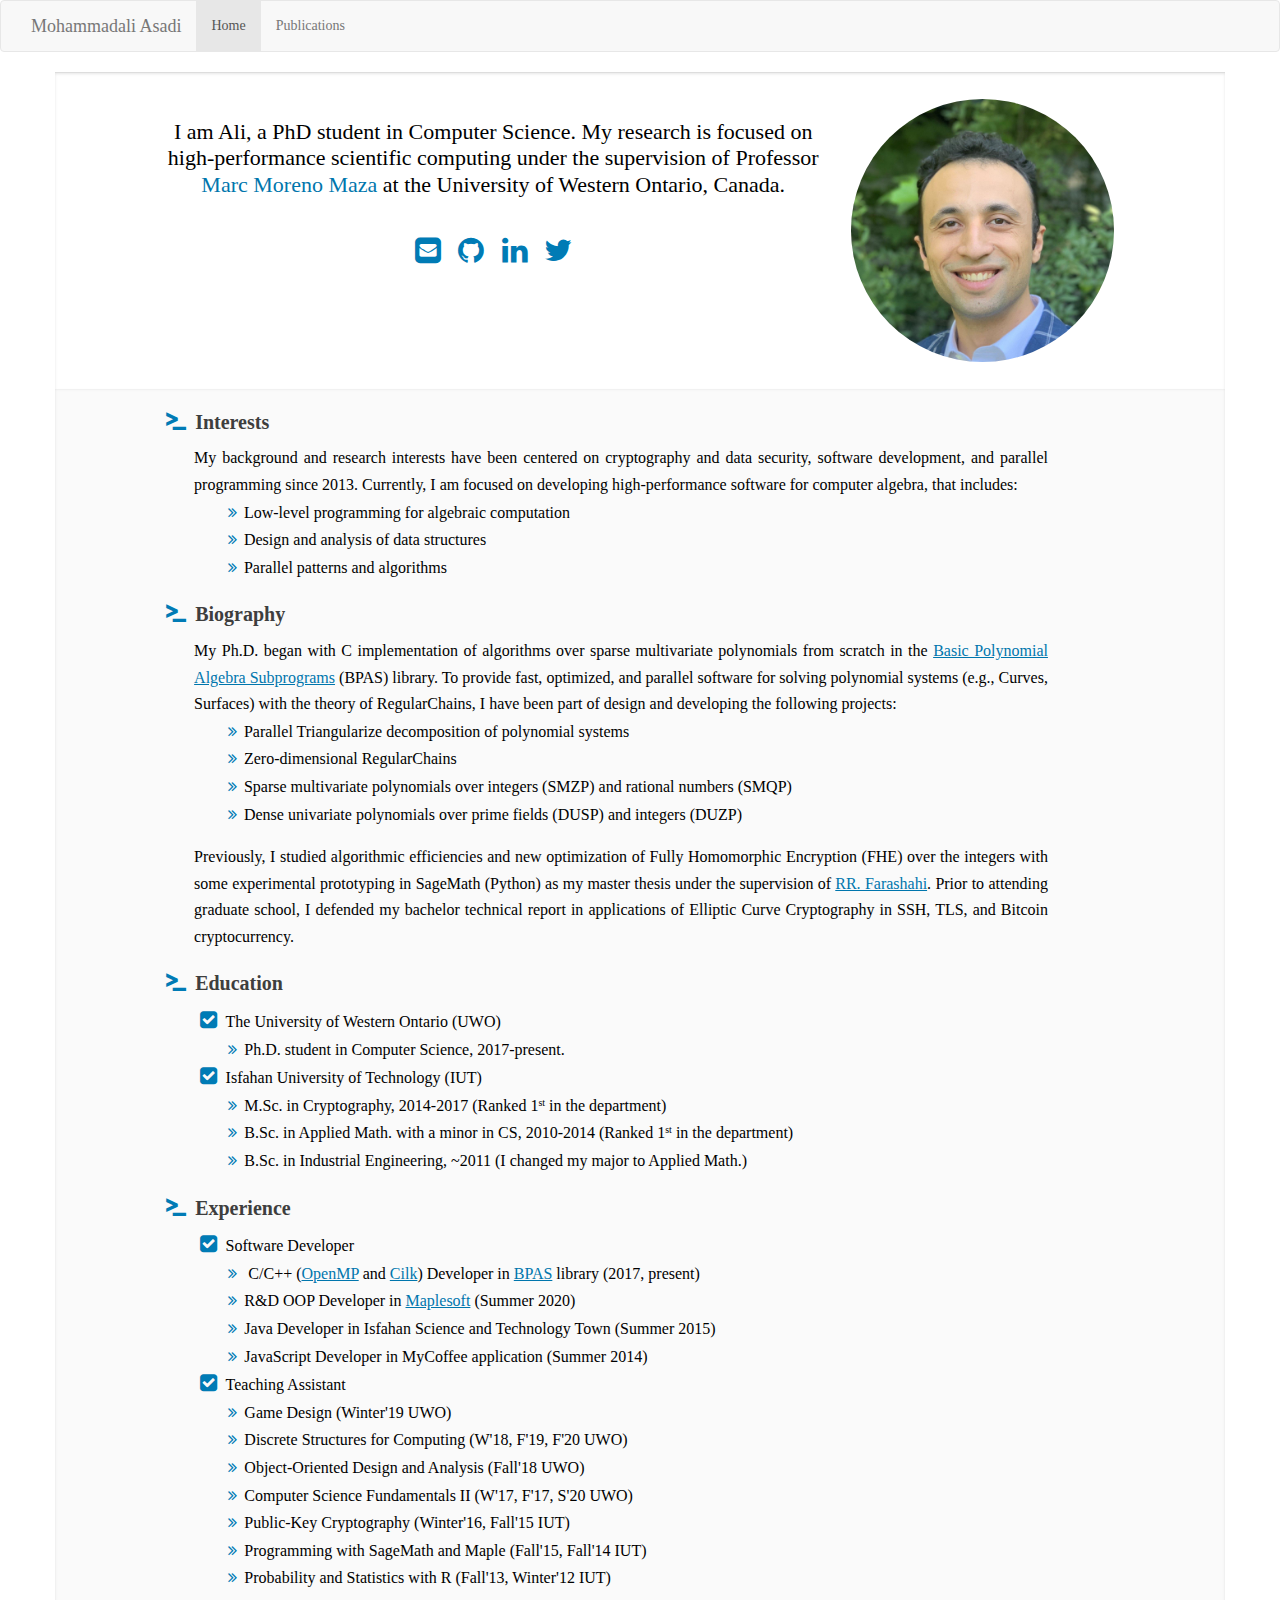
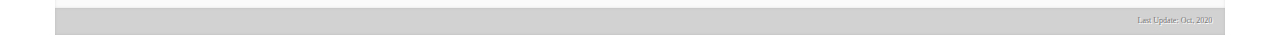
<file: index.html>
<!DOCTYPE HTML>
<html>
    <head>
	<meta name="generator" content="Hugo 0.67.0" />
		<meta charset="utf-8">
<meta name="viewport" content="width=device-width, initial-scale=1">
<meta http-equiv="content-type" content="text/html; charset=utf-8">
<meta name="description" content="This is my personal blog">
<meta name="keywords" content="Asadi, Mohammadali, Mohammad Ali, M. Ali, Ali, uwo.ca, orcca.on.ca, iacr.org" >

<title> Mohammadali Asadi </title>

<link rel="stylesheet" href="https://maxcdn.bootstrapcdn.com/bootstrap/3.4.1/css/bootstrap.min.css">
<link rel="stylesheet" href="https://cdnjs.cloudflare.com/ajax/libs/font-awesome/4.7.0/css/font-awesome.css">
<link rel="stylesheet" type="text/css" href="css/style.css">
<link href="https://www.uwo.ca/web_standards/img/logo/apple-icon.png" rel="apple-touch-icon"/>
<link href="https://www.uwo.ca/web_standards/img/logo/favicon.ico" rel="shortcut icon"/>


	</head>
    <body class="wrapper main">
		
		<nav class="wrapper main navbar navbar-default container-fluid">
    <div class="navbar-header">
      <button type="button" class="navbar-toggle" data-toggle="collapse" data-target="#myNav">
        <span class="icon-bar"></span>
        <span class="icon-bar"></span>
        <span class="icon-bar"></span>
      </button>
      <a class="navbar-brand" href="#top" style="text-decoration: none; font-style: inherit;">Mohammadali Asadi</a>
    </div>
    <div class="collapse navbar-collapse" id="myNav">
      <ul class="nav navbar-nav">
          <li class="active"><a href="#">Home</a></li>
          <li><a href="https://scholar.google.com/citations?user=pUKiEEoAAAAJ&hl=en">Publications</a></li> 
      </ul>
    </div>
    </nav>
		
		<div id="top" class="wrapper container">
        <header>
            <br>
            <div class="row text-center">
                <div class="col-sm-1"></div>
                <div class="col-sm-7">
                    <h2>
                        I am Ali, a PhD student in Computer Science. My research is focused on 
                        high-performance scientific computing under the supervision of Professor 
                        <a href="http://www.csd.uwo.ca/~moreno/" target="_blank">Marc Moreno Maza</a> 
                        at the University of Western Ontario, Canada.
                    </h2>
                    <br>
                    <div class="social">
                        <a href="mailto: masadi4[at]uwo[dot]ca" class="fa fa-envelope-square"></a>
                        <a href="https://github.com/maliasadi" class="fa fa-github"></a>
                        <a href="https://www.linkedin.com/in/ssecurve/" class="fa fa-linkedin"></a> 
                        <a href="https://twitter.com/ssecurve" class="fa fa-twitter"></a>
                    </div>
                    <br>
                </div>
                <div class="col-sm-3">
                    <span class="image fit"><img src="./images/ali.jpg" alt="Ali" /></span>
                </div>
            </div>
            <div class="col-sm-1"></div>
            <br>
        </header>
    </div>
		
		<div class="wrapper style2 container">
			  <div class="row">
				    <div class="col-sm-1"></div>
				    <div class="col-sm-10">
				        
				        
				        <div id="biography">
                    <h3>
                        <span class="glyphicon glyphicon-console"></span><strong>Interests </strong>
                    </h3>
                    <div class="details">
	                      My background and research interests have been centered on cryptography and data security, software development, and parallel programming since 2013. 
	                      Currently, I am focused on developing high-performance software for computer algebra, that includes: 
	                      <ul class="custom-list">
                            <ul style="text-align: left;">
                                <li>Low-level programming for algebraic computation</li>
                                <li>Design and analysis of data structures </li>		
                                <li>Parallel patterns and algorithms</li>
                            </ul>
                        </ul>    
                    </div>
                    <h3>
                        <span class="glyphicon glyphicon-console"></span><strong>Biography </strong>
                    </h3>
                    <div class="details">
                        My Ph.D. began with C implementation of algorithms over sparse multivariate polynomials from scratch in 
                        the <a href="http://www.bpaslib.org/" target="_black">Basic Polynomial Algebra Subprograms</a> (BPAS) library.
                        To provide fast, optimized, and parallel software for solving polynomial systems (e.g., Curves, Surfaces) with the theory of RegularChains,
						I have been part of design and developing the following projects:
	                      <ul class="custom-list">
                            <ul style="text-align: left;">
                                <li>Parallel Triangularize decomposition of polynomial systems</li>
                                <li>Zero-dimensional RegularChains</li>		
                                <li>Sparse multivariate polynomials over integers (SMZP) and rational numbers (SMQP)</li>
                                <li>Dense univariate polynomials over prime fields (DUSP) and integers (DUZP)</li>
                            </ul>
                        </ul>    			
                        Previously, I studied algorithmic efficiencies and new optimization of Fully Homomorphic Encryption (FHE) over the integers with some
                        experimental prototyping in SageMath (Python) as my master thesis under the supervision of <a href="https://dblp.org/pers/f/Farashahi:Reza_Rezaeian.html" target="_black">RR. Farashahi</a>.
                        Prior to attending graduate school, I defended my bachelor technical report in applications of Elliptic Curve Cryptography
                        in SSH, TLS, and Bitcoin cryptocurrency.
                    </div>
                </div>
				        
				        
				        <div id="education">
                    <h3>
                        <span class="glyphicon glyphicon-console"></span><strong>Education</strong>
                    </h3>
                    <div class="details">
                        <ul class="custom" style="text-align: left;">
                            <li>The University of Western Ontario (UWO)</li>
                            <ul class="custom-list">
                                <li>Ph.D. student in Computer Science, 2017-present.</li>
                            </ul>
                            <li>Isfahan University of Technology (IUT)</li>
                            <ul class="custom-list">
                                <li>M.Sc. in Cryptography, 2014-2017 (Ranked 1<sup>st</sup> in the department) </li>
                                <li>B.Sc. in Applied Math. with a minor in CS, 2010-2014 (Ranked 1<sup>st</sup> in the department) </li>
                                <li>B.Sc. in Industrial Engineering, ~2011 (I changed my major to Applied Math.)</li>            
                            </ul>
                        </ul>
                    </div>
                </div>
				        
				        
<div id="experience">
  <h3>
    <span class="glyphicon glyphicon-console"></span><strong>Experience</strong>
  </h3>
  <div class="details">
    <ul class="custom">
      <li>Software Developer</li>
      <ul class="custom-list">
          <li> C/C++ (<a href="https://www.openmp.org/">OpenMP</a> and <a href="http://cilk.mit.edu/">Cilk</a>) Developer in <a href="http://www.bpaslib.org/">BPAS</a> library (2017, present)</li>
          <li>R&D OOP Developer in <a href="https://www.maplesoft.com/">Maplesoft</a> (Summer 2020)</li>
          <li>Java Developer in Isfahan Science and Technology Town (Summer 2015)</li>
          <li>JavaScript Developer in MyCoffee application (Summer 2014)</li>
      </ul>
      <li>Teaching Assistant</li>
      <ul class="custom-list">
          <li>Game Design (Winter'19 UWO)</li>
          <li>Discrete Structures for Computing (W'18, F'19, F'20 UWO)</li>
          <li>Object-Oriented Design and Analysis (Fall'18 UWO)</li>
          <li>Computer Science Fundamentals II (W'17, F'17, S'20 UWO)</li>
          <li>Public-Key Cryptography (Winter'16, Fall'15 IUT)</li>
          <li>Programming with SageMath and Maple (Fall'15, Fall'14 IUT)</li>
          <li>Probability and Statistics with R (Fall'13, Winter'12 IUT)</li>
      </ul>
    </ul>
  </div>
                </div>
				        
				    </div>
				    <div class="col-sm-1"></div>
			  </div>  
		</div>
		
		<div id="footer" class="wrapper style3 container">
        <div id="lastUpdate">
            Last Update: Oct, 2020
        </div>    
    </div>
		<script src="https://ajax.googleapis.com/ajax/libs/jquery/3.4.1/jquery.min.js"></script>
    <script src="https://maxcdn.bootstrapcdn.com/bootstrap/3.4.1/js/bootstrap.min.js"></script>
    <script async src="https://www.googletagmanager.com/gtag/js?id=UA-161510732-1"></script>
    <script>
	   window.dataLayer = window.dataLayer || [];
	   function gtag(){dataLayer.push(arguments);}
	   gtag('js', new Date());
	   gtag('config', 'UA-161510732-1');
    </script>

    </body>
</html>
</file>
<file: css/style.css>
/*
 * Template Name: Ali's Blog
 * Version: 0.3
 * Author: Mohammadali (Ali) Asadi @ssecurve
 * Copyright: Feel free to use this css style, if you find it useful! 
 * Github: https://github.com/maliasadi
*/
@charset 'UTF-8';

/*************
/* Main Styles
/*************/

body,textarea {
    font-family:  Georgia, 'Times New Roman', Times, serif;
    line-height: 1.9em;
    color: #000000;
    font-weight: 300;
}

/* borrowed code! */
body.is-loading * {
    -moz-transition: none !important;
    -webkit-transition: none !important;
    -o-transition: none !important;
    -ms-transition: none !important;
    transition: none !important;
    -moz-animation: none !important;
    -webkit-animation: none !important;
    -o-animation: none !important;
    -ms-animation: none !important;
    animation: none !important;
}

a {
    color: #0076ad;
    text-decoration: underline;
}

a:hover {
    color: #43bff0 !important;
}

a img {
    border: 0;
}

b, strong {
    font-weight: 600;
    color: #3e3e3e;
}

i, em {
    font-style: italic;
}

h1, h2, h3, h4, h5, h6 {
    color: #000000;
    line-height: inherit;
}

h1 a, h2 a, h3 a, h4 a, h5 a, h6 a {
    text-decoration: none;
    color: #0076ad;
}

h1 {
    font-size: 36px;
    font-weight: 700;
}

h1, h2, h3, h4, h5, h6 {
    font-weight: 500;
}

h2 {
    font-size: 22px;
}

h3 {
    font-size: 20px;
}

h4 {
    font-size: 20px;    
}

h5 {
    font-size: 16px;
}

br.clear {
    clear: both;
}

hr {
    border: 0;
    border-top: solid 1px #444;
    border-top-color: rgba(0,0,0,0.35);
    box-shadow: 0px 1px 0px 0px rgba(255,255,255,0.1);
    height: 1px;
    margin: 3em 0 4em 0;
}

p, ul, ol, dl, table {
	margin-bottom: 1em;
}

sup {
    font-size: 10px;

}

blockquote {
    border-left: solid 0.75em #eee;
    padding: 1em 0 1em 1.5em;
    font-style: italic;
}

section, article {
	margin-bottom: 3em;
}

section > :last-child, article > :last-child {
		   margin-bottom: 0;
}

section:last-child, article:last-child {
		margin-bottom: 0;
}

.container{
    text-align: left;
    padding-left: 1%;
    padding-right: 1%;
}

.nav {
    color: inherit;
    font-family: inherit;
}

.nav a {
    position: relative;
    display: block;
    color: #fff;
    text-decoration: none;
    outline: 0;
}

/*************
/* Image Style
/*************/

.image
{
    display: inline-block;
    position: relative;
}

.image img
{
    display: block;
    width: 100%;
}

.image.fit
{
    display: block;
    width: 100%;
}

.image.featured
{
    display: block;
    width: 100%;
    margin: 0 0 2em 0;
}

.image.left
{
    float: left;
    margin: 0 2em 2em 0;
}

.image.centered
{
    display: block;
    /* margin: 0 0 2em 0; */
}

.image.centered img
{
    margin: 0 auto;
    width: auto;
}

/***************
/* Font Awesome
/***************/

.fa {
    font-size: 30px;
    width: 40px;
    text-decoration: none;
    margin: 0px 0px;
  }

.fa:hover {
    opacity: 0.5;
    text-decoration: none;
}

.fa-linkedin {
    color: #007bb5;
}

.fa-github {
    color: #007bb5;
}

.fa-twitter {
    color: #007bb5;
}

.fa-at {
    color: #007bb5;
    font-size: 23px;
    font-weight: 400;
}

.fa-envelope {
    color: #007bb5;
}

.fa-envelope-square {
    color: #007bb5;
}

.glyphicon {
    color: #007bb5;
    font-size: 20px;
    padding-right: 1%;
}

/************
/* Details 
/************/
.details {
    font-size: 16px;
    padding-left: 3%;
    padding-right: 7%;
    text-align: justify;
    text-justify: inter-word;
}

/************
/* Top Image
/************/

#top .image {
    width: 100%;
    max-width: 700px;
    border-radius: 50%;
}

#top .image img {
    border-radius: 50%;
}

/*************
/* List Style
/*************/

ul {
    margin-left: -1%;
    list-style-type: none;
}

ul.custom {
    margin-left: -1%;
    list-style: none;
}

ul.custom li {
    padding-left: -1.3em;
}

ul.custom li:before  {
    content: "\f14a"; 
    font-family: FontAwesome;
    font-size: 20px;
    color: #007bb5;
    display: inline-block;
    margin-left: -1.3em; 
    width: 1.3em;    
}

ul.custom-list {
    margin-left: -2%;
    list-style: none;
}

ul.custom-list li {
    padding-left: -1.3em;
}

ul.custom-list li:before  {
    content: "\f101"; 
    font-family: FontAwesome;
    font-size: 16px;
    color: #007bb5;
    display: inline-block;
    margin-left: -1.3em; 
    width: 1em;    
}

ul.addr {
    /* margin-left: -1%; */
    text-align: center;
    list-style: none;
    font-size: 14px;
}

ul.addr li {
    /* padding-left: -1.3em; */
}

ul.addr li:before  {
    /* content: "\f2b9"; 
    font-family: FontAwesome;
    font-size: 20px; */
    /* color: #007bb5;
    display: inline-block;
    margin-left: -1.3em; 
    width: 1.5em; */
}

ul.email {
    margin-left: -1%;
    list-style: none;
}

ul.email li {
    padding-left: -1.3em;
}

ul.email li:before  {
    content: "\f199"; 
    font-family: FontAwesome;
    font-size: 20px;
    color: #007bb5;
    display: inline-block;
    margin-left: -1.3em; 
    width: 1.5em;
}

/***********
/* Wrappers 
/***********/

.wrapper {
    box-shadow: inset 0px 1px 0px 0px rgba(0,0,0,0.05), inset 0px 2px 3px 0px rgba(0,0,0,0.1);
}

.wrapper.main {
    box-shadow: none;
}

.wrapper.style1 {
    background-color: #ffffff;
    box-shadow: none;
}

.wrapper.style2 {
    background-color: #fafafa;
    box-shadow: inset 0px 0px 3px 0px rgba(0,0,0,0.1);;
}

.wrapper.style3 {
    background-color: #d3d2d2;
    text-shadow: 1px 1px 0px #fff;
    box-shadow: inset 0px 0px 3px 0px rgba(0,0,0,0.1);;
}


/**************
/* Last Update 
/**************/

#lastUpdate {
    text-align: right;
    font-size: 8px;
    color: #777777;
}

#copyright.container {
    padding-right: 0%;
}

/************
/* Copyright 
/************/

#copyright {
    font-size: 10px;
    color: #666666;
    text-shadow: 2%;
}

#copyright a {
    color: inherit;
    -moz-transition: color .2s ease-in-out;
    -webkit-transition: color .2s ease-in-out;
    -o-transition: color .2s ease-in-out;
    -ms-transition: color .2s ease-in-out;
    transition: color .2s ease-in-out;
}

#copyright a:hover {
    color: #777777;
}

#copyright.container {
    padding-left: 0%;
}
</file>
